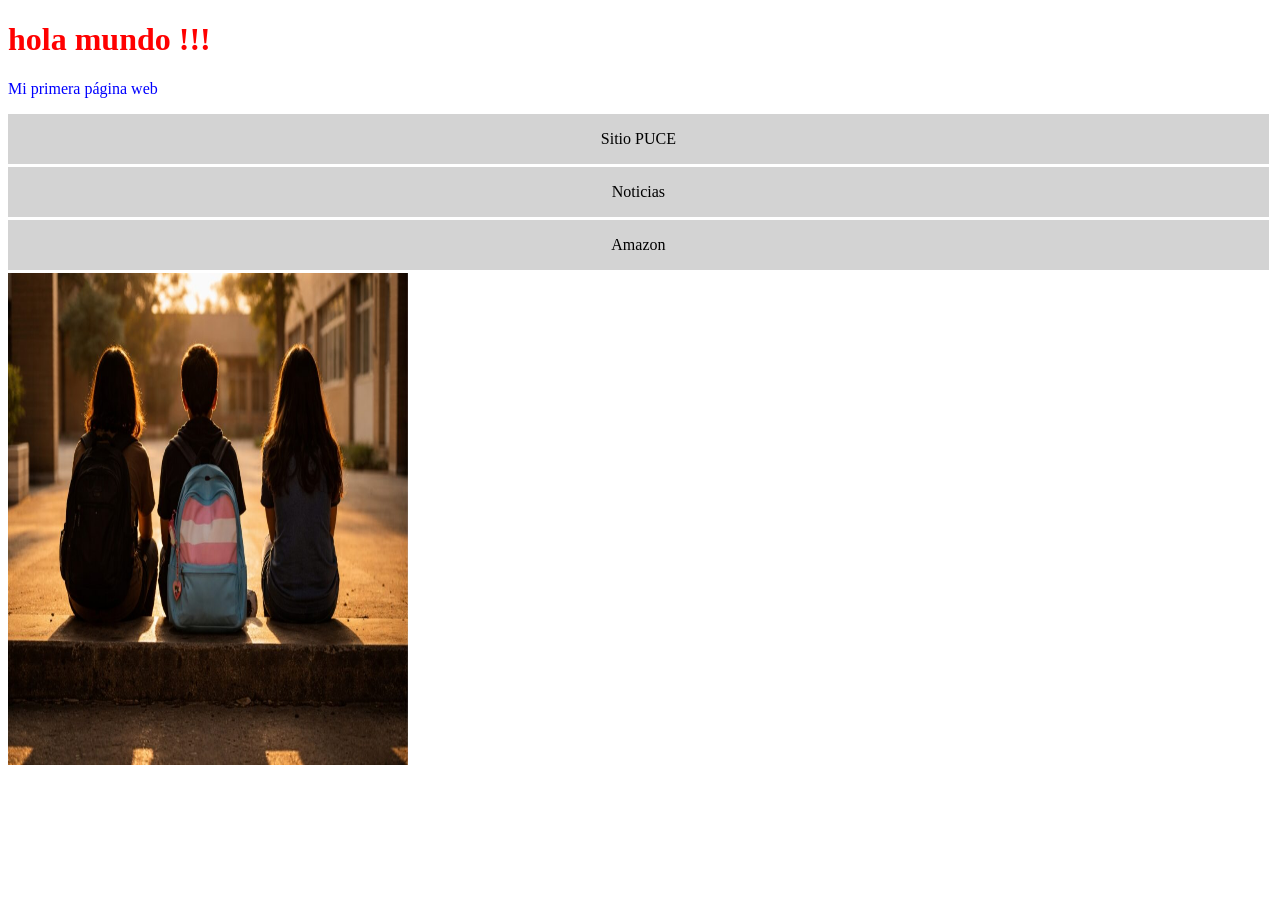
<file: index.html>
<!DOCTYPE html>
<html lang="en">
<head>
    <meta charset="UTF-8">
    <meta name="viewport" content="width=device-width, initial-scale=1.0">
    <title>Ejemplo - clase1</title>
    <link href="estilos/style.css" rel="stylesheet">
</head>
<body>
    <h1>hola mundo !!!</h1>
    <p>Mi primera página web</p>
    <nav>
        <ul>
            <li><a href="https://www.puce.edu.ec">Sitio PUCE</a></li>
            <li><a href="https://www.elcomercio.com/">Noticias</a></li>
            <li><a href="https://www.amazon.com/">Amazon</a></li>
            <img src="Imagenes/escuela.jpg" width="400" height="492" alt="Regreso a clases">            
        </ul>
    </nav>
</body>
</html>
</file>
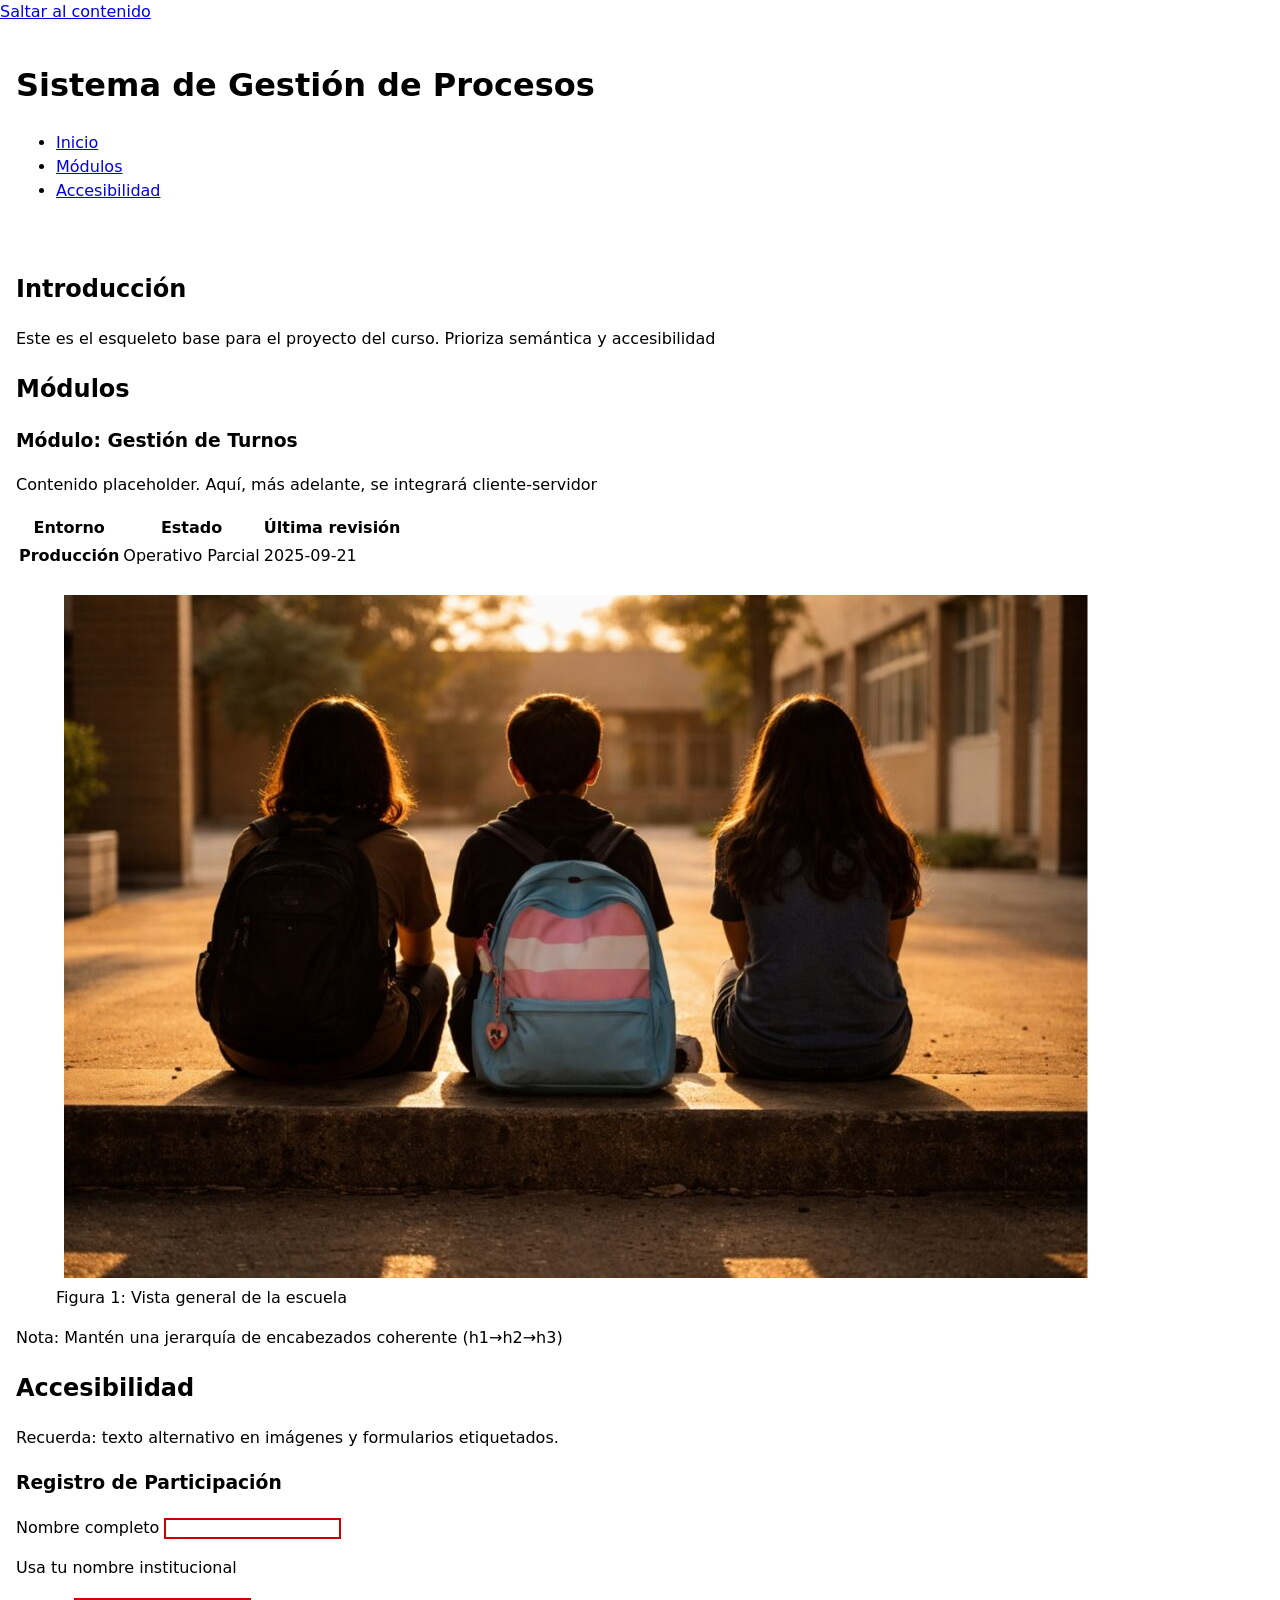
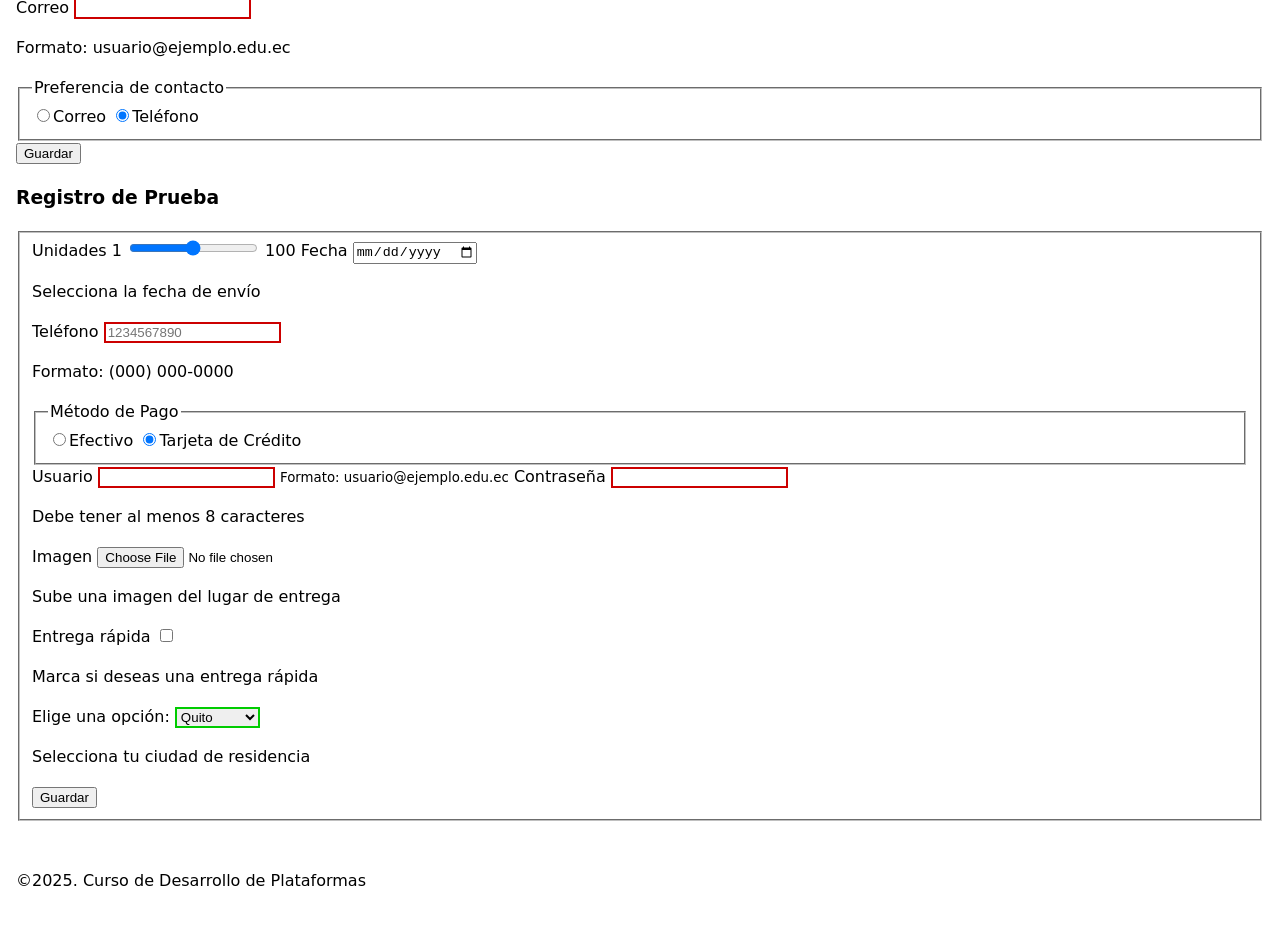
<file: clase1-1/public/index.html>
<!DOCTYPE html>
<html lang="es">
<head>
    <meta charset="UTF-8">
    <meta name="viewport" content="width=device-width, initial-scale=1.0">
    <!--Descripción para SEO-->
    <meta name="description" content="Esqueleto semántico y accesible para el curso Desarrollo de Plataformas">
    <title>Base - Sistema de Gestión de Procesos</title>
    <link rel="stylesheet" href="../styles/styles.css">
</head>
<body>
    <a class="skip-link" href="#contenido">Saltar al contenido</a>
    <header>
        <h1>Sistema de Gestión de Procesos</h1>
        <nav aria-label="Navegación principal">
            <ul>
                <li><a href="#" aria-current="page">Inicio</a></li>
                <li><a href="#modulos">Módulos</a></li>
                <li><a href="#accesibilidad">Accesibilidad</a></li>
            </ul>
        </nav>
    </header>
    <main id="contenido">
        <section aria-labelledby="sec-intro">
            <h2 id="sec-intro">Introducción</h2>
            <p>Este es el esqueleto base para el proyecto del curso. Prioriza semántica y accesibilidad</p>
        </section>
        
        <section id="módulos" aria-labelledby="sec-modulos">
            <h2 id="sec-modulos">Módulos</h2>
            <article aria-labelledby="art-turnos">
                <h3 id="art-turnos">Módulo: Gestión de Turnos</h3>
                <p>Contenido placeholder. Aquí, más adelante, se integrará cliente-servidor</p>
                <table>
                    <thead>
                        <tr>
                            <th scope="col">Entorno</th>
                            <th scope="col">Estado</th>
                            <th scope="col">Última revisión</th>
                        </tr>
                    </thead>
                    <tbody>
                        <tr>
                            <th scope="row">Producción</th>
                            <td>Operativo Parcial</td>
                            <td>2025-09-21</td>
                        </tr>
                    </tbody>
                </table>
                <figure>
                    <img id="escuela" src="../assets/images/escuela.jpg" alt="ESCUELA">
                    <figcaption>Figura 1: Vista general de la escuela</figcaption>
                </figure>
            </article>
            <aside aria-label="información complementaria">
                <p>Nota: Mantén una jerarquía de encabezados coherente (h1→h2→h3) </p>
            </aside>    

        </section>
        <section id="accesibilidad" aria-labelledby="sec-a11y">
            <h2 id="sec-a11y">Accesibilidad</h2>
            <p role="note" aria-live="polite">Recuerda: texto alternativo en imágenes y formularios etiquetados.</p>
        </section>

        <form aria-labelledby="tituloregistro">
            <h3 id="tituloregistro">Registro de Participación</h3>

            <label for="nombre">Nombre completo</label>
            <input id="nombre" name="nombre" type="text" required aria-describedby="ayudanombre">

            <p id="ayuda-nombre">Usa tu nombre institucional</p>

            <label for="email">Correo</label>
            <input id="email" name="email"  type="email" required aria-describedby="ayuda-email">
            <p id="ayuda-email">Formato: usuario@ejemplo.edu.ec</p>

            <fieldset>
                <legend>Preferencia de contacto</legend>
                <label><input type="radio" name="contacto" value="correo" checked>Correo</label>
                <label><input type="radio" name="contacto" value="teléfono" checked>Teléfono</label>
            </fieldset>
            
            <button type="submit">Guardar</button>
        </form>
        
        <form aria-labelledby="tituloformejemplo">
            <h3 id="tituloformejemplo">Registro de Prueba</h3>
            <fieldset>
                <label for="unidad">Unidades</label>
                <span>1</span>
                <input id="unidad" name="unidad" type="range" min="0" max="100" step="1" aria-valuemin="0" aria-valuemax="100" aria-valuenow="50">
                <span>100</span>
                <label for="fecha">Fecha</label>
                <input id="fecha" name="fecha" type="date" aria-label="Fecha de envio" aria-describedby="ayuda-fecha">
                <p id="ayuda-fecha">Selecciona la fecha de envío</p>
                <label for="telefono">Teléfono</label>
                <input id="telefono" name="telefono" type="tel"  pattern="[0-9]{10}" required placeholder="1234567890" title="Ingrese 10 dígitos numéricos" aria-describedby="ayuda-telefono">
                <p id="ayuda-telefono">Formato: (000) 000-0000</p>
                <fieldset>
                    <legend>Método de Pago</legend>
                    <label><input type="radio" name="contacto" value="correo" checked>Efectivo</label>
                    <label><input type="radio" name="contacto" value="teléfono" checked>Tarjeta de Crédito</label>
                </fieldset>
                <label for="usuario">Usuario</label>
                <input id="usuario" name="usuario" type="email" required autocomplete="email" aria-describedby="ayuda-usuario">
                <small id="ayuda-usuario">Formato: usuario@ejemplo.edu.ec</small>
                <label for="password">Contraseña</label>
                <input id="password" name="password" type="password" required minlength="8" aria-describedby="ayuda-password">
                <p id="ayuda-password">Debe tener al menos 8 caracteres</p>
                <label for="image">Imagen</label>
                <input id="image" name="image" type="file" accept="image/*" aria-describedby="ayuda-image">
                <p id="ayuda-image">Sube una imagen del lugar de entrega</p>
                <label for="entrega-fast">Entrega rápida</label>
                <input type="checkbox" id="entrega-fast" name="entrega-fast" aria-describedby="ayuda-entrega">
                <p id="ayuda-entrega">Marca si deseas una entrega rápida</p>
                <label for="opciones">Elige una opción:</label>
                    <select id="opciones" name="opciones" required aria-describedby="ayuda-opciones">
                    <option value="opcion1">Quito</option>
                    <option value="opcion2">Guayaquil</option>
                    <option value="opcion3">Cuenca</option>
                    </select>
                <p id="ayuda-opciones">Selecciona tu ciudad de residencia</p>

                
                <button type="submit">Guardar</button>
            </fieldset>
            

        </form>
    </main>
    <footer>
        <p>&copy;2025. Curso de Desarrollo de Plataformas</p>
    </footer>
</body>
</html>
</file>
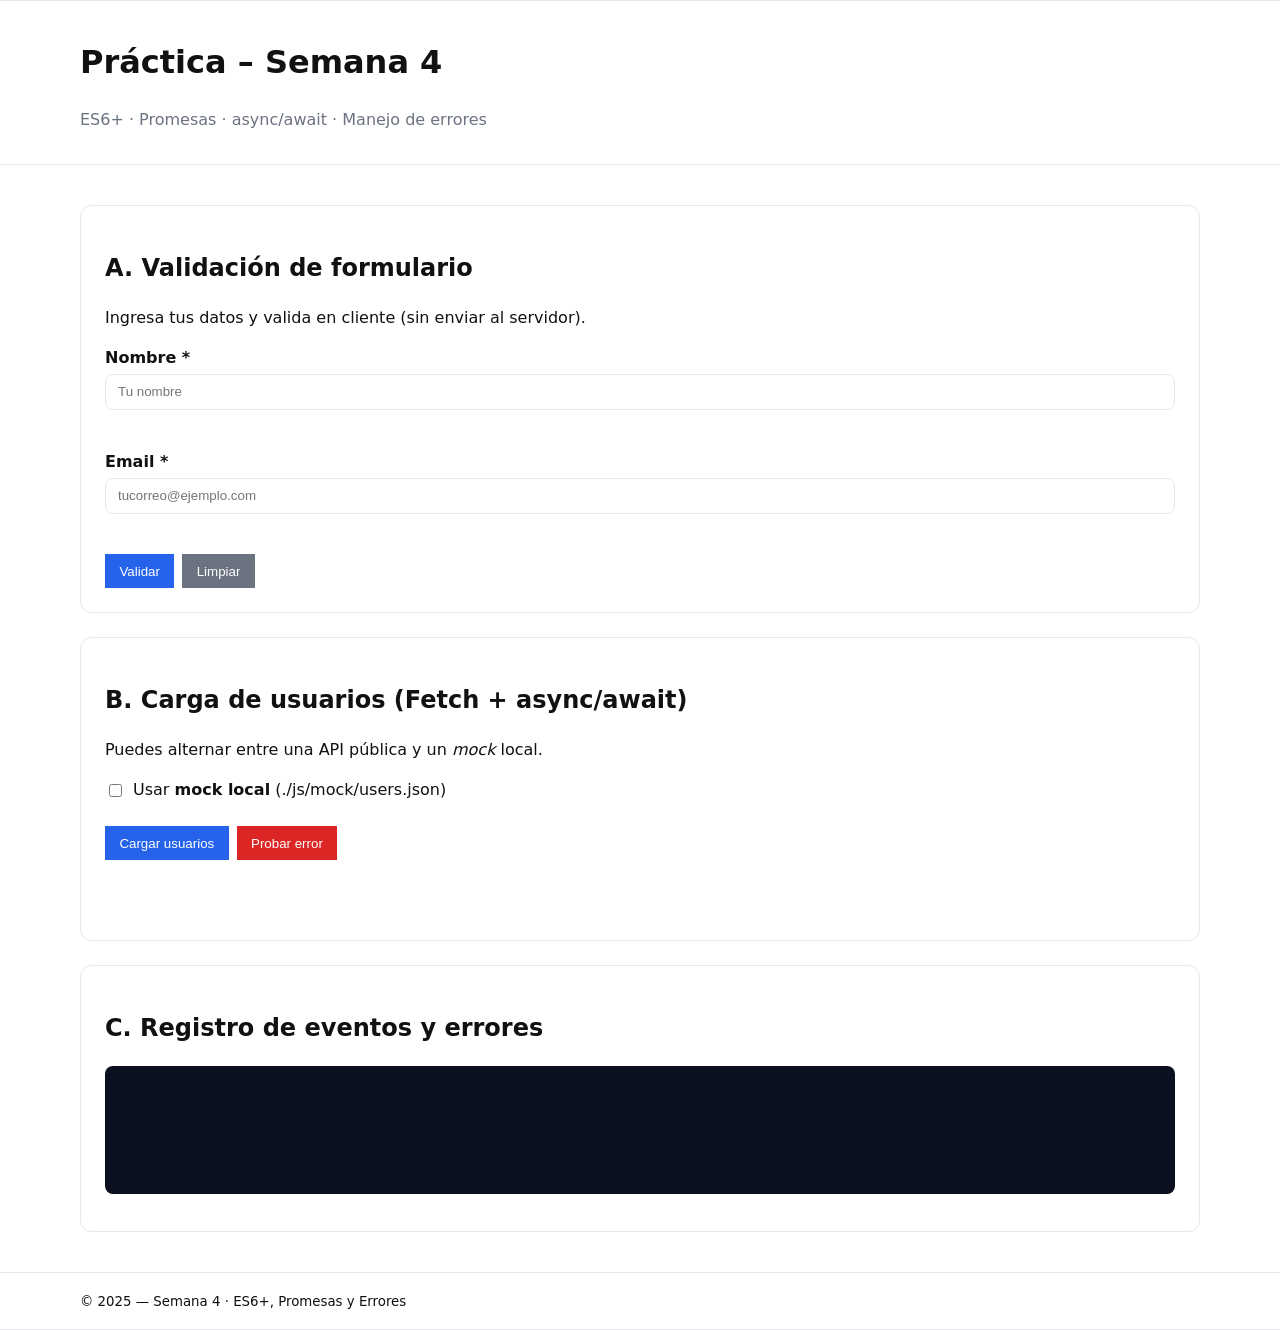
<file: semana 4/semana4-practica/index.html>
<!doctype html>
<html lang="es">
<head>
 <!-- Codificación estándar -->
 <meta charset="utf-8" />
 <!-- Viewport responsable del escalado en móviles -->
 <meta name="viewport" content="width=device-width, initial-scale=1" />
 <title>Semana 4 · Práctica ES6+, Promesas y Errores</title>
 <!-- Hoja de estilos principal -->
 <link rel="stylesheet" href="./styles.css" />
 <!-- Respeta modo claro/oscuro del sistema -->
 <meta name="color-scheme" content="light dark">
</head>
<body>
 <!-- Encabezado del sitio -->
 <header class="site-header" role="banner">
 <div class="container">
 <h1>Práctica – Semana 4</h1>
 <p class="subtitle">ES6+ · Promesas · async/await · Manejo de errores</p>
 </div>
 </header>
 <!-- Contenido principal -->
 <main class="container" role="main">
 <!-- Bloque A: Formulario con validación en cliente -->
 <section class="card" aria-labelledby="form-title">
 <h2 id="form-title">A. Validación de formulario</h2>
 <p>Ingresa tus datos y valida en cliente (sin enviar al servidor).</p>
 <!-- novalidate desactiva validación HTML nativa para controlar mensajes -->
 <form id="user-form" novalidate>
 <!-- Campo: nombre -->
 <div class="field">
 <label for="name">Nombre <span aria-hidden="true">*</span></label>
 <input id="name" name="name" type="text" placeholder="Tu nombre" required />
 <!-- Contenedor para error accesible del campo nombre -->
 <small class="error" data-error-for="name" aria-live="polite"></small>
 </div>
 <!-- Campo: email -->
 <div class="field">
 <label for="email">Email <span aria-hidden="true">*</span></label>
 <input id="email" name="email" type="email" placeholder="tucorreo@ejemplo.com"
required />
 <!-- Contenedor para error accesible del campo email -->
 <small class="error" data-error-for="email" aria-live="polite"></small>
 </div>
 <!-- Acciones del formulario -->
 <div class="actions">
 <button type="submit" class="btn">Validar</button>
 <button type="reset" class="btn btn-secondary">Limpiar</button>
 </div>
 <!-- Mensaje global del formulario (éxito/fracaso) -->
 <div class="feedback" id="form-feedback" aria-live="polite"></div>
 </form>
 </section>
 <!-- Bloque B: Carga de datos (API vs mock local) -->
 <section class="card" aria-labelledby="api-title">
 <h2 id="api-title">B. Carga de usuarios (Fetch + async/await)</h2>
 <p>Puedes alternar entre una API pública y un <em>mock</em> local.</p>
 <div class="stack">
 <!-- Toggle que cambia la fuente de datos -->
 <label class="toggle">
 <input type="checkbox" id="use-mock" />
 <span>Usar <strong>mock local</strong> (./js/mock/users.json)</span>
 </label>
 <!-- Botones de acción para cargar o forzar error -->
 <div class="actions">
 <button id="btn-load" class="btn">Cargar usuarios</button>
 <button id="btn-load-error" class="btn btn-danger">Probar error</button>
 </div>
 <!-- Estado textual (cargando/ok/error) -->
 <div id="status" class="status" aria-live="polite"></div>
 <!-- Listado de usuarios renderizados -->
 <ul id="users" class="users" aria-live="polite"></ul>
 </div>
 </section>
 <!-- Bloque C: Consola/registro simple en UI -->
 <section class="card" aria-labelledby="log-title">
 <h2 id="log-title">C. Registro de eventos y errores</h2>
 <pre id="logs" class="logs" aria-live="polite"></pre>
 </section>
 </main>
 <!-- Pie de página -->
 <footer class="site-footer" role="contentinfo">
 <div class="container">
 <small>© 2025 — Semana 4 · ES6+, Promesas y Errores</small>
 </div>
 </footer>
 <!-- Punto de entrada JS. type="module" habilita import/export -->
 <script type="module" src="./js/app.js"></script>
</body>
</html>
</file>
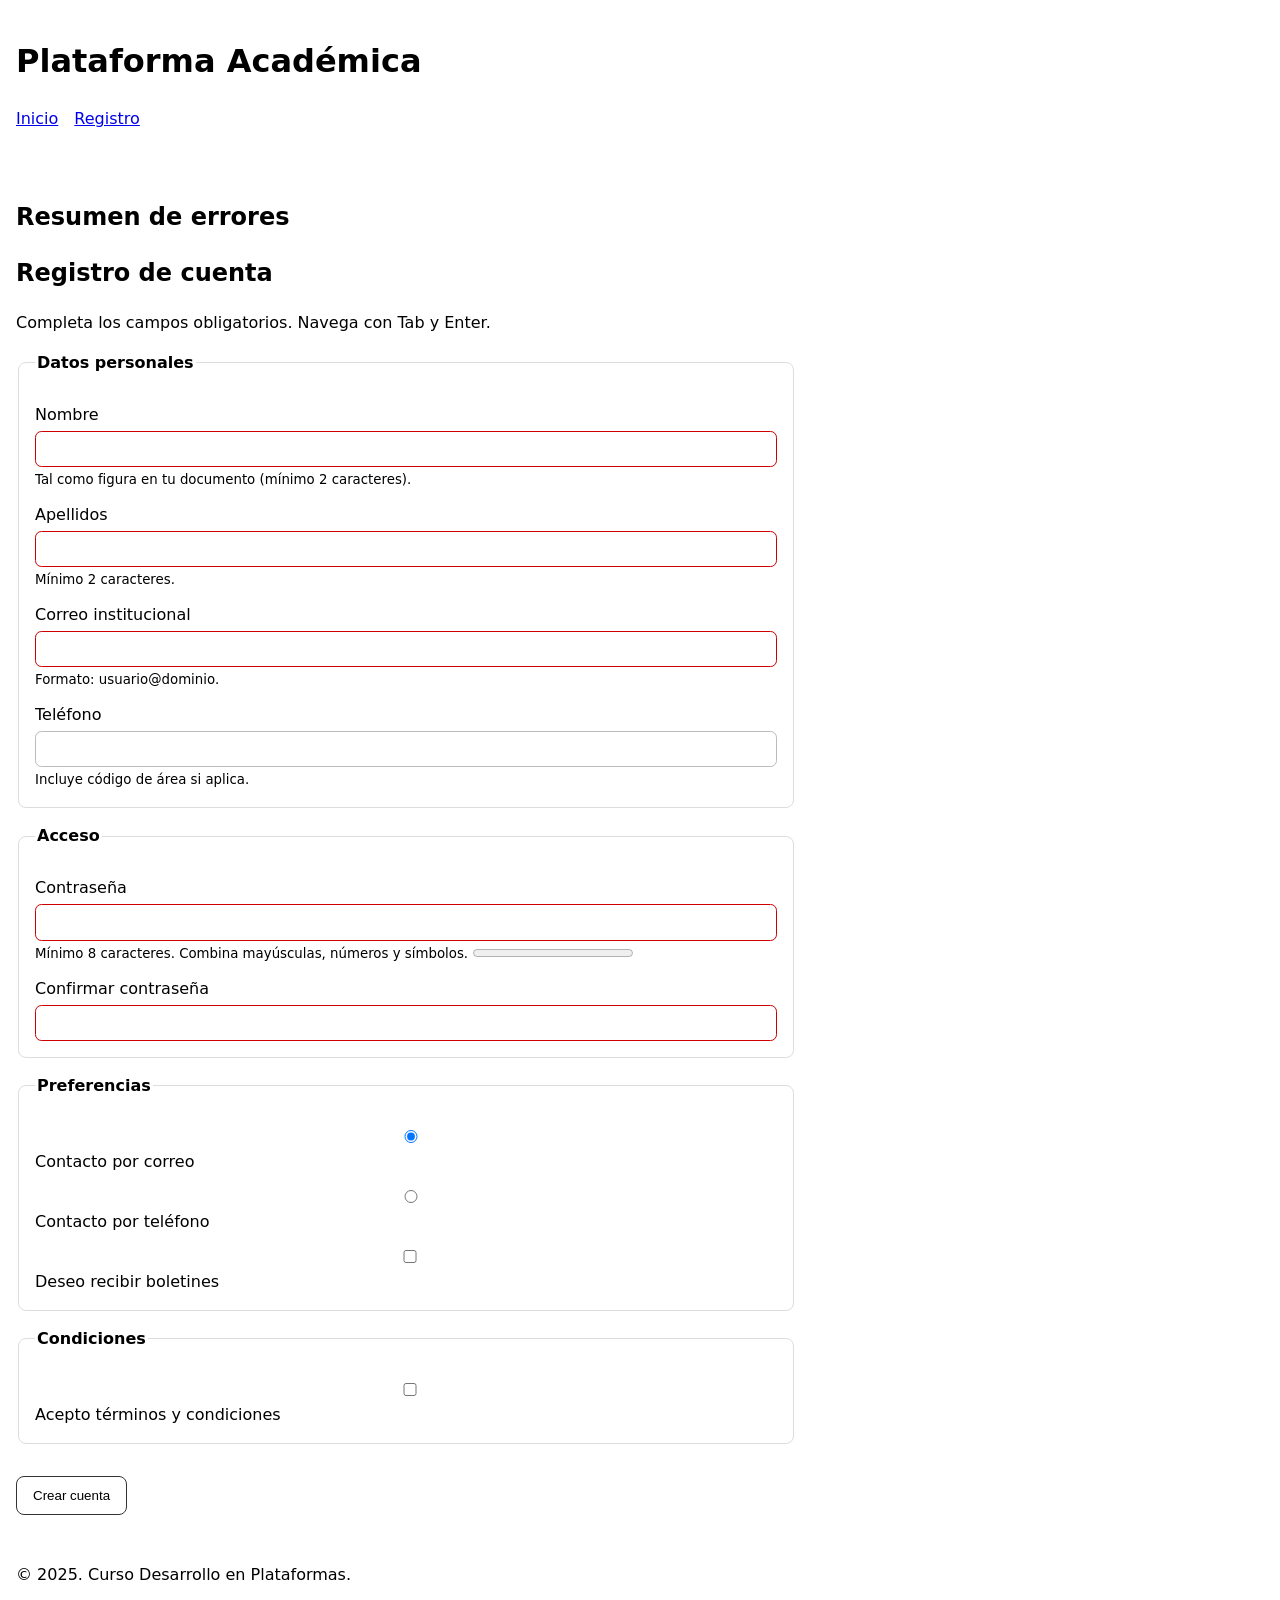
<file: semana2-formularios/public/index.html>
<!doctype html>
<html lang="es">
<head>
<meta charset="utf-8" />
<title>Registro de Cuenta — Semana 2 (Hotfix)</title>
<meta name="viewport" content="width=device-width, initial-scale=1" />
<meta name="description" content="Formulario accesible con validación nativa y personalizada."
/>
<link rel="stylesheet" href="../styles/styles.css" />
</head>
<body>
<!-- Skip link para teclado/lectores -->
<a class="skip-link" href="#contenido">Saltar al contenido</a>
<header>
<h1>Plataforma Académica</h1>
<nav aria-label="Principal">
<ul>
<li><a href="#" aria-current="page">Inicio</a></li>
<li><a href="#formulario">Registro</a></li>
</ul>
</nav>
</header>
<main id="contenido">
<!-- Resumen de errores (JS lo rellena si hace falta) -->
<section aria-labelledby="t-resumen" class="visually-group" id="resumen-seccion">
<h2 id="t-resumen">Resumen de errores</h2>
<div id="form-summary" role="alert" aria-live="polite"></div>
</section>
<section id="formulario" aria-labelledby="t-form">
<h2 id="t-form">Registro de cuenta</h2>
<!-- Usamos novalidate para controlar mensajes,
pero dejamos atributos nativos en el resto de campos -->
<form id="f-registro" novalidate aria-describedby="ayuda-general">
<p id="ayuda-general">Completa los campos obligatorios. Navega con Tab y Enter.</p>
<!-- Datos personales -->
<fieldset>
<legend>Datos personales</legend>
<label for="nombre">Nombre</label>
<input id="nombre" name="nombre" type="text" required minlength="2"
autocomplete="given-name" aria-describedby="hint-nombre nombre-err">
<small id="hint-nombre">Tal como figura en tu documento (mínimo 2 caracteres).</small>
<span id="nombre-err" class="error" role="alert" hidden></span>
<label for="apellidos">Apellidos</label>
<input id="apellidos" name="apellidos" type="text" required minlength="2"
autocomplete="family-name" aria-describedby="hint-apellidos apellidos-err">
<small id="hint-apellidos">Mínimo 2 caracteres.</small>
<span id="apellidos-err" class="error" role="alert" hidden></span>
<label for="email">Correo institucional</label>
<input id="email" name="email" type="email" required
autocomplete="email" aria-describedby="hint-email email-status email-err">
<small id="hint-email">Formato: usuario@dominio.</small>
<!-- Estado no intrusivo (validación asíncrona simulada) -->
<small id="email-status" role="status" aria-live="polite"></small>
<span id="email-err" class="error" role="alert" hidden></span>
<label for="tel">Teléfono</label>
<input id="tel" name="tel" type="tel" inputmode="tel"
autocomplete="tel" aria-describedby="hint-tel">
<small id="hint-tel">Incluye código de área si aplica.</small>
</fieldset>
<!-- Acceso -->
<fieldset>
<legend>Acceso</legend>
<label for="pass">Contraseña</label>
<!-- SIN minlength: la longitud se valida en JS -->
<input id="pass" name="pass" type="password" required
aria-describedby="hint-pass pass-err pass-strength-text">
<small id="hint-pass">Mínimo 8 caracteres. Combina mayúsculas, números y
símbolos.</small>
<progress id="pass-strength" value="0" max="4" aria-hidden="true"></progress>
<small id="pass-strength-text" role="status" aria-live="polite"></small>
<span id="pass-err" class="error" role="alert" hidden></span>
<label for="pass2">Confirmar contraseña</label>
<input id="pass2" name="pass2" type="password" required
aria-describedby="pass2-err">
<span id="pass2-err" class="error" role="alert" hidden></span>
</fieldset>
<!-- Preferencias -->
<fieldset>
<legend>Preferencias</legend>
<label><input type="radio" name="contacto" value="correo" checked> Contacto por
correo</label>
<label><input type="radio" name="contacto" value="telefono"> Contacto por
teléfono</label>
<label><input type="checkbox" id="news" name="news" value="si"> Deseo recibir
boletines</label>
</fieldset>
<!-- Aceptación -->
<fieldset>
<legend>Condiciones</legend>
<label>
<input type="checkbox" id="acepto" name="acepto" required aria-describedby="aceptoerr">
Acepto términos y condiciones
</label>
<span id="acepto-err" class="error" role="alert" hidden></span>
</fieldset>
<button type="submit">Crear cuenta</button>
</form>
</section>
</main>
<footer>
<p>© 2025. Curso Desarrollo en Plataformas.</p>
</footer>
<!-- cache-busting para evitar JS viejo en caché -->
<script src="../scripts/app.js?v=hotfix5"></script>
</body>
</html>
</file>
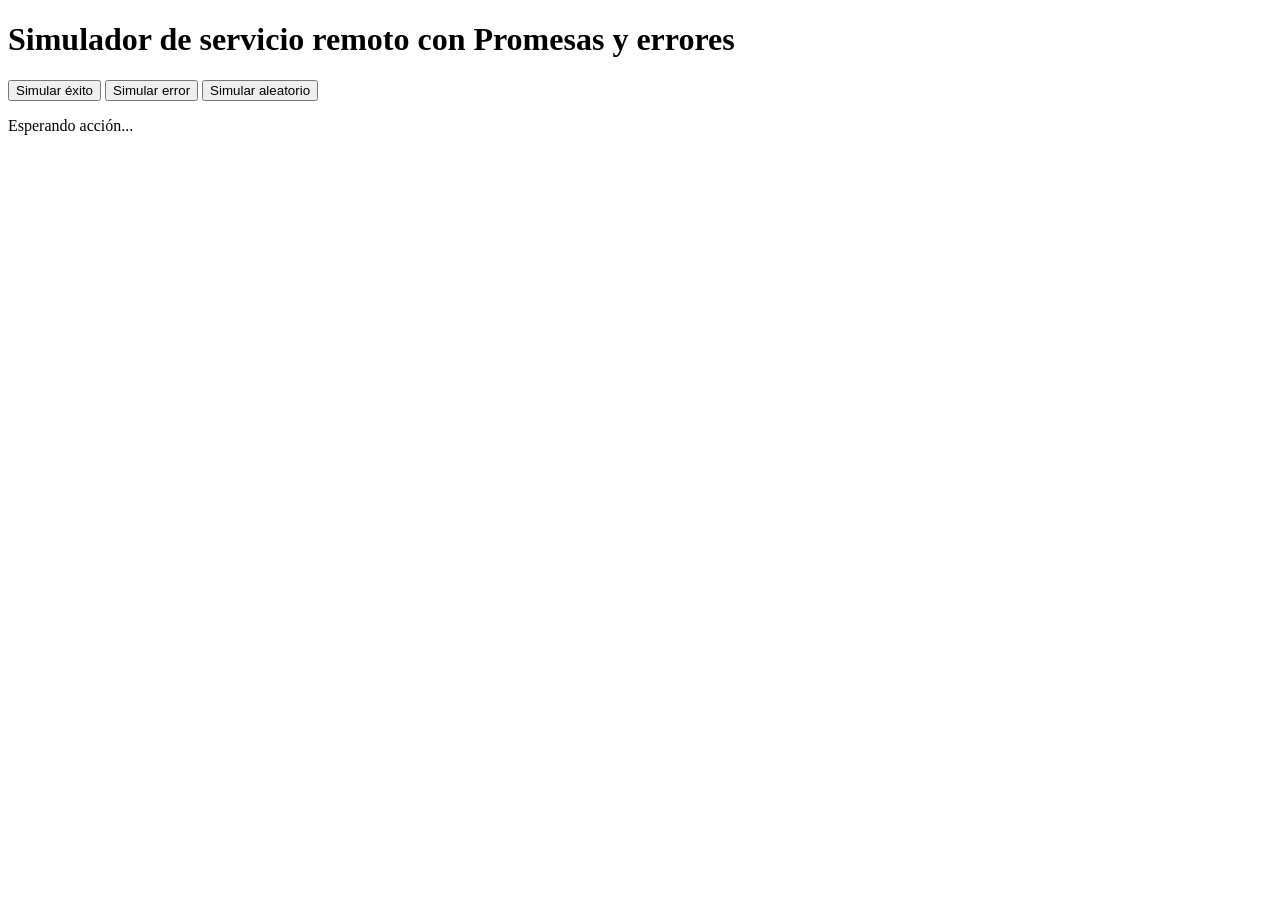
<file: semana 4/javascript/simulador.html>
<!DOCTYPE html>
<html lang="es">
<head>
 <meta charset="UTF-8" />
 <meta name="viewport" content="width=device-width, initial-scale=1.0" />
 <title>Simulador de servicio asíncrono</title>
</head>
<body>
 <h1>Simulador de servicio remoto con Promesas y errores</h1>
 <button id="btn-ok">Simular éxito</button>
 <button id="btn-error">Simular error</button>
 <button id="btn-random">Simular aleatorio</button>
 <p id="estado">Esperando acción...</p>
 <pre id="log"></pre>
 <script src="simulador.js"></script>
</body>
</html>
</file>
<file: estilos/style.css>
h1{color:red;}
p{color:blue;}
ul {
    list-style-type: none;
    margin: 0;
    padding: 0;
    display: flex;
    flex-direction: column;
}
li { flex-grow: 1; }
a {
display:block;
padding: 1em;
background-color: LightGray;
text-align:center;
margin-right:0.2em; margin-bottom:0.2em;
text-decoration:none;
color: #000000;
}
a:hover {background-color: LightCoral; }
</file>
<file: clase1-1/styles/styles.css>
*{box-sizing: border-box;}
body{font-family: system-ui,sans-serif;line-height:1.5;margin:0;}
header,main,footer{padding:1em;}
skip-link{position:absolute;left:-999px;top:-999px;}
skip-link:focus{position:static;background: #eee;padding:.5rem;}
nav-ul{list-style:none;padding:0;display:flex;gap:1rem;}
a.focus{outline:3px solid #000;}
img {
  max-width: 100%;
  height: auto;
  display: block;
  padding: .5rem;
}

/*Visualiza estados antivos sin JS*/
input:required:invalid, select:required:invalid {border:2px solid #c00;}
input:required:valid, select:required:valid {border:2px solid #0c0;}

/*Foco visible para navegación por teclado*/
:focus-visible{outline: 3px solid #000; outline-offset: 2px;}

/*Enlaces para saltar al contenido principal (accesibilidad global)*/
.skiplink {position:absolute; left: 999px;top: 99px;}
.skiplink:focus {position: static; background: #eee; padding: .5rem;}
</file>
<file: semana 4/semana4-practica/styles.css>
/* Box-model coherente en toda la app */
* { box-sizing: border-box; }
/* Tokens de diseño: espacios, color y énfasis */
:root{
 --space-1:.5rem; --space-2:1rem; --space-3:1.5rem; --space-4:2rem;
 --border:#e5e7eb; --text:#111; --muted:#6b7280;
 --brand:#2563eb; --ok:#16a34a; --warn:#ca8a04; --err:#dc2626;
}
/* Tamaño base de fuente (accesible) */
html { font-size: 100%; }
/* Tipografía y colores base */
body {
 margin: 0;
 font-family: system-ui, -apple-system, Segoe UI, Roboto, sans-serif;
 line-height: 1.5;
 color: var(--text);
}
/* Contenedor centralizado y con padding */
.container { max-width: 72rem; margin-inline:auto; padding: var(--space-2); }
/* Separadores superior/inferior del sitio */
.site-header, .site-footer { border-block:1px solid var(--border); }
.subtitle { color: var(--muted); margin-top: .25rem; }
/* Tarjetas visuales para agrupar secciones */
.card {
 border:1px solid var(--border);
 border-radius:.75rem;
 padding: var(--space-3);
 margin-block: var(--space-3);
 background: #fff;
}
/* Campos de formulario */
.field { margin-bottom: var(--space-2); }
.field label { display:block; font-weight:600; margin-bottom:.25rem; }
.field input {
 width:100%; padding:.6rem .75rem;
 border:1px solid var(--border); border-radius:.5rem;
}
/* Línea reservada para el mensaje de error por campo */
.error { color: var(--err); min-height: 1lh; display:block; margin-top:.25rem; }
/* Grupo de botones responsivo */
.actions { display:flex; gap:.5rem; flex-wrap:wrap; margin-top: .5rem; }
.btn { background: var(--brand); color:#fff; border:0; padding:.6rem .9rem; borderradius:.5rem; cursor:pointer; }
.btn-secondary { background: #6b7280; }
.btn-danger { background: var(--err); }
/* Layout vertical simple para el bloque API */
.stack { display:grid; gap: var(--space-2); }
.toggle { display:flex; align-items:center; gap:.5rem; }
/* Estados coloreados para feedback textual */
.status { min-height:1lh; color: var(--muted); }
.status.loading { color: var(--warn); }
.status.success { color: var(--ok); }
.status.error { color: var(--err); }
/* Lista de usuarios renderizados */
.users { list-style:none; padding:0; margin:0; display:grid; gap:.5rem; }
.users li { border:1px solid var(--border); border-radius:.5rem; padding:.6rem .75rem; }
/* Consola de logs simple */
.logs {
 background:#0b1020; color:#c7d2fe; padding: var(--space-2);
 border-radius:.5rem; min-height: 8rem; overflow:auto;
}
/* Tema oscuro: respeta preferencia del sistema */
@media (prefers-color-scheme: dark) {
 body { color:#e5e7eb; background:#0f172a; }
 .card { background:#0b1224; border-color:#1f2a44; }
 .site-header,.site-footer { border-color:#1f2a44; }
 .field input { background:#0b1224; color:#e5e7eb; border-color:#1f2a44; }
 .users li { border-color:#1f2a44; }
}
</file>
<file: semana2-formularios/styles/styles.css>
/* Base y foco visible */
* { box-sizing: border-box; }
body { font-family: system-ui, -apple-system, Segoe UI, Roboto, sans-serif; line-height: 1.5;
margin: 0; }
header, main, footer { padding: 1rem; }
:focus-visible { outline: 3px solid #000; outline-offset: 2px; }
/* Skip link accesible */
.skip-link { position: absolute; left: -999px; top: -999px; }
.skip-link:focus { position: static; background:#eee; padding:.5rem; }
/* Navegación simple */
nav ul { list-style: none; padding: 0; display: flex; gap: 1rem; }
/* Formulario */
form { max-width: 780px; }
fieldset { border: 1px solid #ddd; padding: 1rem; margin-bottom: 1rem; border-radius: .5rem; }
legend { font-weight: 600; }
label { display: block; margin-top: .75rem; }
input, select, textarea { width: 100%; padding: .6rem; margin-top: .25rem; border-radius: .4rem;
border: 1px solid #bbb; }
button { margin-top: 1rem; padding: .7rem 1rem; border-radius: .5rem; border: 1px solid #333;
background: #fff; cursor: pointer; }
/* Estados nativos (siguen aplicando a otros campos) */
input:required:invalid, select:required:invalid { border-color: #c00; }
input:required:valid, select:required:valid { border-color: #0a0; }
/* Mensajes */
.error[hidden] { display: none; }
.error { color: #a40000; margin-top: .25rem; }
/* Resumen de errores */
.visually-group { margin-bottom: 1rem; }
#form-summary p { margin: 0 0 .25rem 0; }
#form-summary ul { margin: .25rem 0 0 1rem; }
#form-summary a { text-decoration: underline; }
/* Accesibilidad visual extra */
@media (prefers-reduced-motion: reduce){
* { animation-duration: .01ms !important; animation-iteration-count: 1 !important; }
}
</file>
